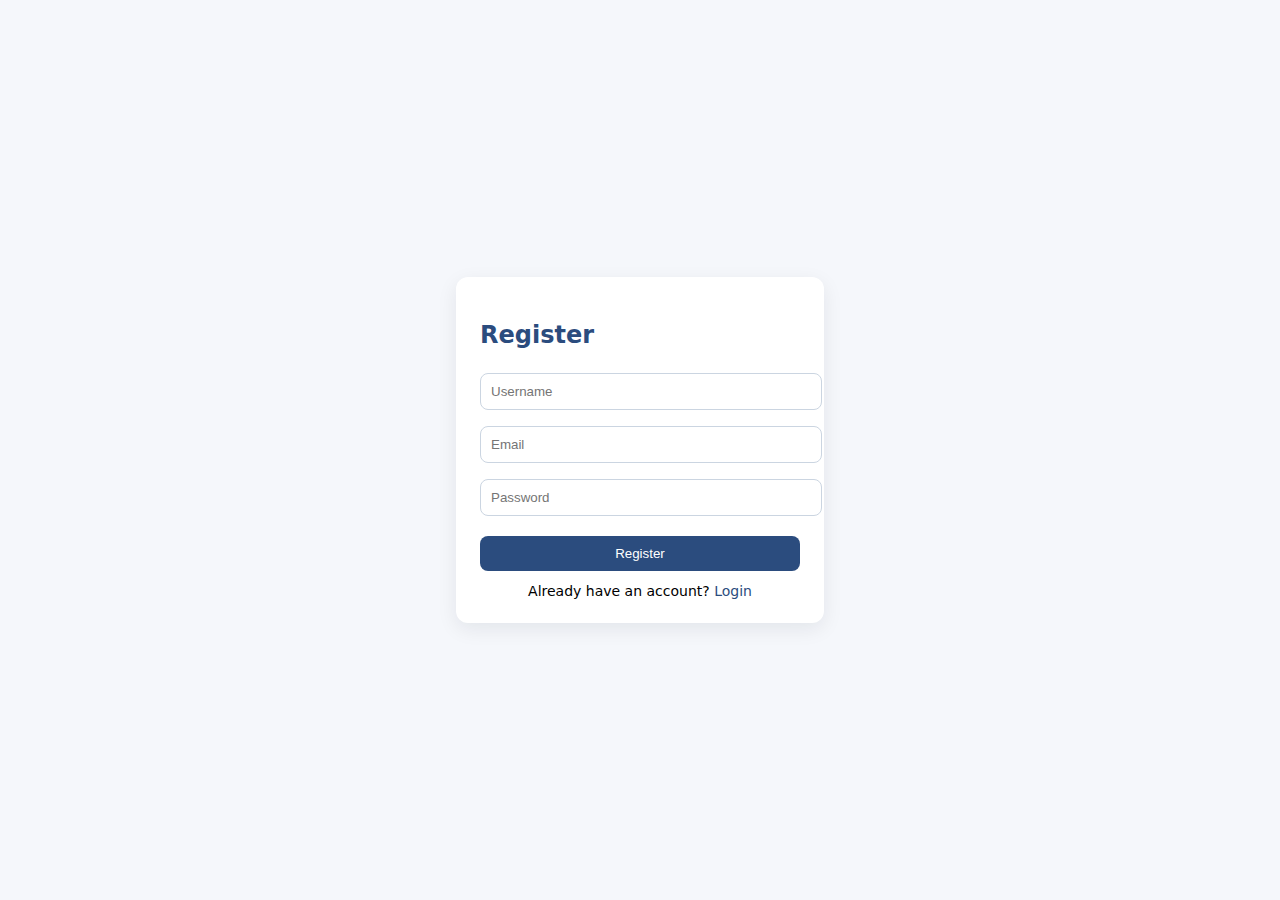
<file: frontend/auth/register.html>
<!DOCTYPE html>
<html lang="en">

<head>
    <meta charset="UTF-8" />
    <meta name="viewport" content="width=device-width, initial-scale=1.0" />
    <title>Register - Aeris AI</title>
    <link rel="stylesheet" href="auth.css">
</head>

<body>
    <div class="auth-box">
        <h2>Register</h2>
        <input type="text" id="regUsername" placeholder="Username" required>
        <input type="email" id="regEmail" placeholder="Email" required>
        <input type="password" id="regPassword" placeholder="Password" required>
        <button id="registerBtn">Register</button>
        <div class="link">
            Already have an account? <a href="login.html">Login</a>
        </div>
    </div>
    <script src="auth.js"></script>
    <script>
        document.getElementById("registerBtn").addEventListener("click", () => {
            const username = document.getElementById("regUsername").value.trim();
            const email = document.getElementById("regEmail").value.trim();
            const password = document.getElementById("regPassword").value.trim();

            if (username && email && password) {
                registerUser(username, email, password);
            } else {
                alert("Fill all fields!");
            }
        });
    </script>
</body>

</html>
</file>
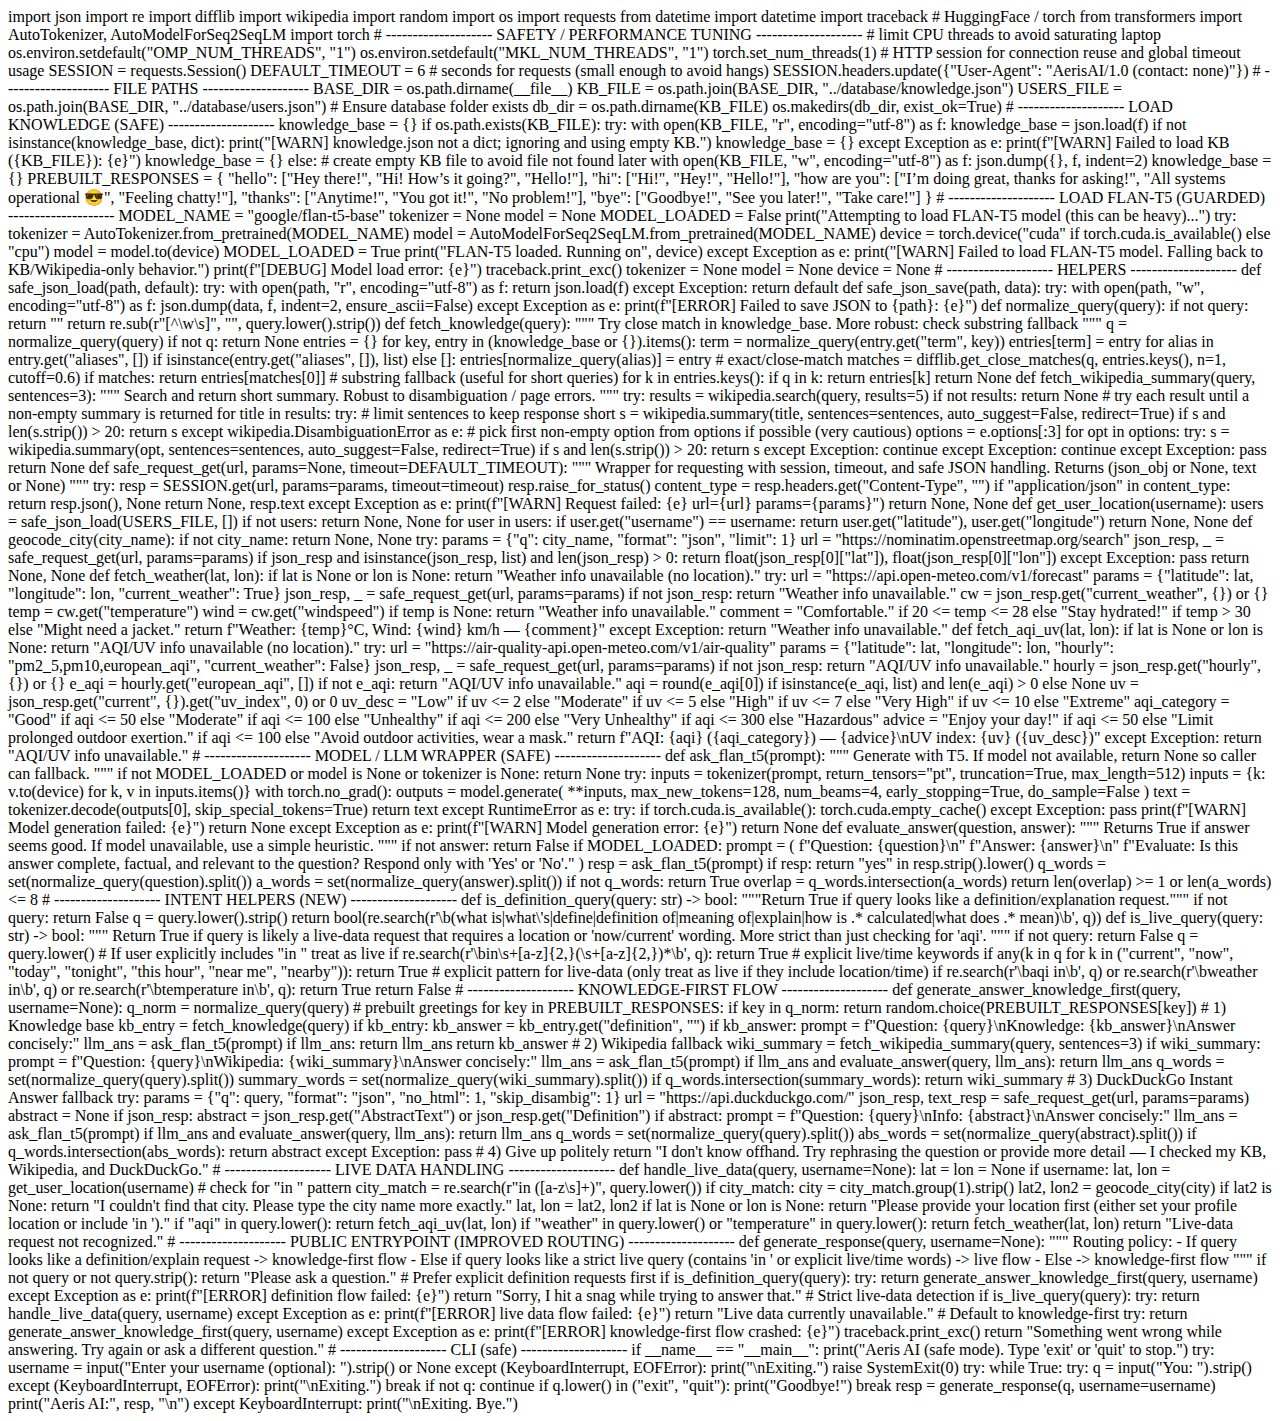
<file: frontend/profile/profile.html>
<!DOCTYPE html>
<html lang="en">

<head>
    <meta charset="UTF-8">
    <meta name="viewport" content="width=device-width, initial-scale=1.0">
    <title>Aeris AI — Profile</title>
    <link rel="stylesheet" href="profile.css">
</head>

<body>
    <div class="app-profile">

        <!-- LEFT SIDEBAR -->
        <aside class="left">
            <div class="brand">Aeris AI</div>
            <nav>
                <ul>
                    <li><a href="../index.html">Dashboard</a></li>
                    <li><a href="./profile.html" class="active">Profile</a></li>
                    <li><a href="#" id="logoutBtn">Logout</a></li>
                </ul>
            </nav>
        </aside>

        <!-- MAIN PROFILE CONTENT -->
        <main class="center">
            <div class="profile-card">

                <!-- Avatar + Username -->
                <div class="profile-header">
                    <div class="avatar" id="userAvatar">A</div>
                    <div class="profile-info">
                        <div id="userName">User</div>
                        <p>Email: <span id="userEmail">user@example.com</span></p>
                        <p>Joined: <span id="userJoined">-</span></p>
                    </div>
                </div>

                <!-- Mode Selection -->
                <div class="section">
                    <h3>Notification Mode</h3>
                    <select id="userModeSelect">
                        <option value="Weather Watch"> Weather Watch - receive all notifications</option>
                        <option value="Health Focus">Health Focus - receive moderate & high alerts</option>
                        <option value="Critical Alters">Only critical alerts</option>
                    </select>
                </div>

                <!-- User Age -->
                <div class="section">
                    <h3>Age</h3>
                    <input type="number" id="userAge" min="1" max="120" placeholder="Enter your age">
                </div>

                <!-- Medical Conditions -->
                <div class="section">
                    <h3>Medical Conditions</h3>
                    <textarea id="userConditions" placeholder="e.g., Asthma, Diabetes"></textarea>
                </div>

                <button id="saveProfile">Save Profile</button>
            </div>
        </main>
    </div>

    <script src="../auth/auth.js"></script>
    <script src="profile.js"></script>
</body>

</html>
</file>
<file: frontend/auth/auth.css>
body {
    font-family: system-ui, sans-serif;
    background: #f5f7fb;
    display: flex;
    align-items: center;
    justify-content: center;
    height: 100vh;
    margin: 0;
}

.auth-box {
    background: #fff;
    padding: 24px;
    border-radius: 12px;
    box-shadow: 0 6px 20px rgba(15, 23, 42, 0.08);
    width: 320px;
}

.auth-box h2 {
    margin-bottom: 16px;
    color: #2b4c7e;
}

.auth-box input {
    width: 100%;
    padding: 10px;
    margin: 8px 0;
    border: 1px solid #cbd5e1;
    border-radius: 8px;
}

.auth-box button {
    width: 100%;
    padding: 10px;
    margin-top: 12px;
    background: #2b4c7e;
    color: #fff;
    border: none;
    border-radius: 8px;
    cursor: pointer;
}

.auth-box button:hover {
    background: #1e355b;
}

.auth-box .link {
    margin-top: 12px;
    text-align: center;
    font-size: 14px;
}

.auth-box .link a {
    color: #2b4c7e;
    text-decoration: none;
}
</file>
<file: frontend/profile/profile.css>
/* GENERAL LAYOUT */
body {
    margin: 0;
    font-family: "Segoe UI", Tahoma, Geneva, Verdana, sans-serif;
    background: #f0f2f5;
    color: #333;
}

.app-profile {
    display: flex;
    min-height: 100vh;
}

/* LEFT SIDEBAR */
.left {
    width: 220px;
    background: #2f3640;
    color: #fff;
    display: flex;
    flex-direction: column;
    padding: 25px 20px;
}

.left .brand {
    font-size: 24px;
    font-weight: bold;
    margin-bottom: 35px;
    text-align: center;
}

.left nav ul {
    list-style: none;
    padding: 0;
}

.left nav ul li {
    margin-bottom: 15px;
}

.left nav ul li a {
    text-decoration: none;
    color: #fff;
    font-weight: 500;
    padding: 10px 12px;
    display: block;
    border-radius: 6px;
    transition: background 0.3s, transform 0.2s;
}

.left nav ul li a:hover,
.left nav ul li a.active {
    background: #40739e;
    transform: scale(1.02);
}

/* MAIN PROFILE CONTENT */
.center {
    flex: 1;
    padding: 50px;
    display: flex;
    justify-content: center;
    align-items: flex-start;
}

.profile-card {
    background: #fff;
    padding: 35px 30px;
    border-radius: 15px;
    width: 100%;
    max-width: 520px;
    box-shadow: 0 8px 25px rgba(0, 0, 0, 0.12);
    transition: transform 0.2s, box-shadow 0.2s;
}

.profile-card:hover {
    transform: translateY(-3px);
    box-shadow: 0 12px 30px rgba(0, 0, 0, 0.15);
}

/* PROFILE HEADER */
.profile-header {
    display: flex;
    align-items: center;
    margin-bottom: 30px;
}

.avatar {
    width: 70px;
    height: 70px;
    border-radius: 50%;
    background: #40739e;
    color: #fff;
    font-size: 28px;
    font-weight: bold;
    display: flex;
    align-items: center;
    justify-content: center;
    margin-right: 20px;
    box-shadow: 0 3px 10px rgba(0, 0, 0, 0.1);
}

.profile-info #userName {
    font-size: 22px;
    font-weight: bold;
    margin-bottom: 5px;
}

.profile-info p {
    font-size: 14px;
    color: #555;
    margin: 2px 0;
}

/* SECTIONS */
.section {
    margin-bottom: 25px;
}

.section h3 {
    margin-bottom: 12px;
    font-size: 18px;
    font-weight: 600;
    border-bottom: 1px solid #e0e0e0;
    padding-bottom: 6px;
    color: #2f3640;
}

/* Inputs & Textarea */
input[type="number"],
textarea,
select {
    width: 100%;
    padding: 10px 12px;
    font-size: 14px;
    border-radius: 8px;
    border: 1px solid #ccc;
    outline: none;
    transition: border 0.2s, box-shadow 0.2s;
}

input[type="number"]:focus,
textarea:focus,
select:focus {
    border-color: #40739e;
    box-shadow: 0 0 5px rgba(64, 115, 158, 0.3);
}

/* Textarea */
textarea {
    resize: vertical;
    min-height: 60px;
}

/* Button */
button {
    padding: 10px 18px;
    font-size: 15px;
    font-weight: 500;
    background: #40739e;
    color: #fff;
    border: none;
    border-radius: 8px;
    cursor: pointer;
    transition: background 0.3s, transform 0.2s;
}

button:hover {
    background: #3498db;
    transform: scale(1.03);
}

/* RESPONSIVE */
@media (max-width: 768px) {
    .app-profile {
        flex-direction: column;
    }

    .left {
        width: 100%;
        flex-direction: row;
        justify-content: space-around;
        padding: 15px 0;
    }

    .center {
        padding: 30px 20px;
    }
}
</file>
